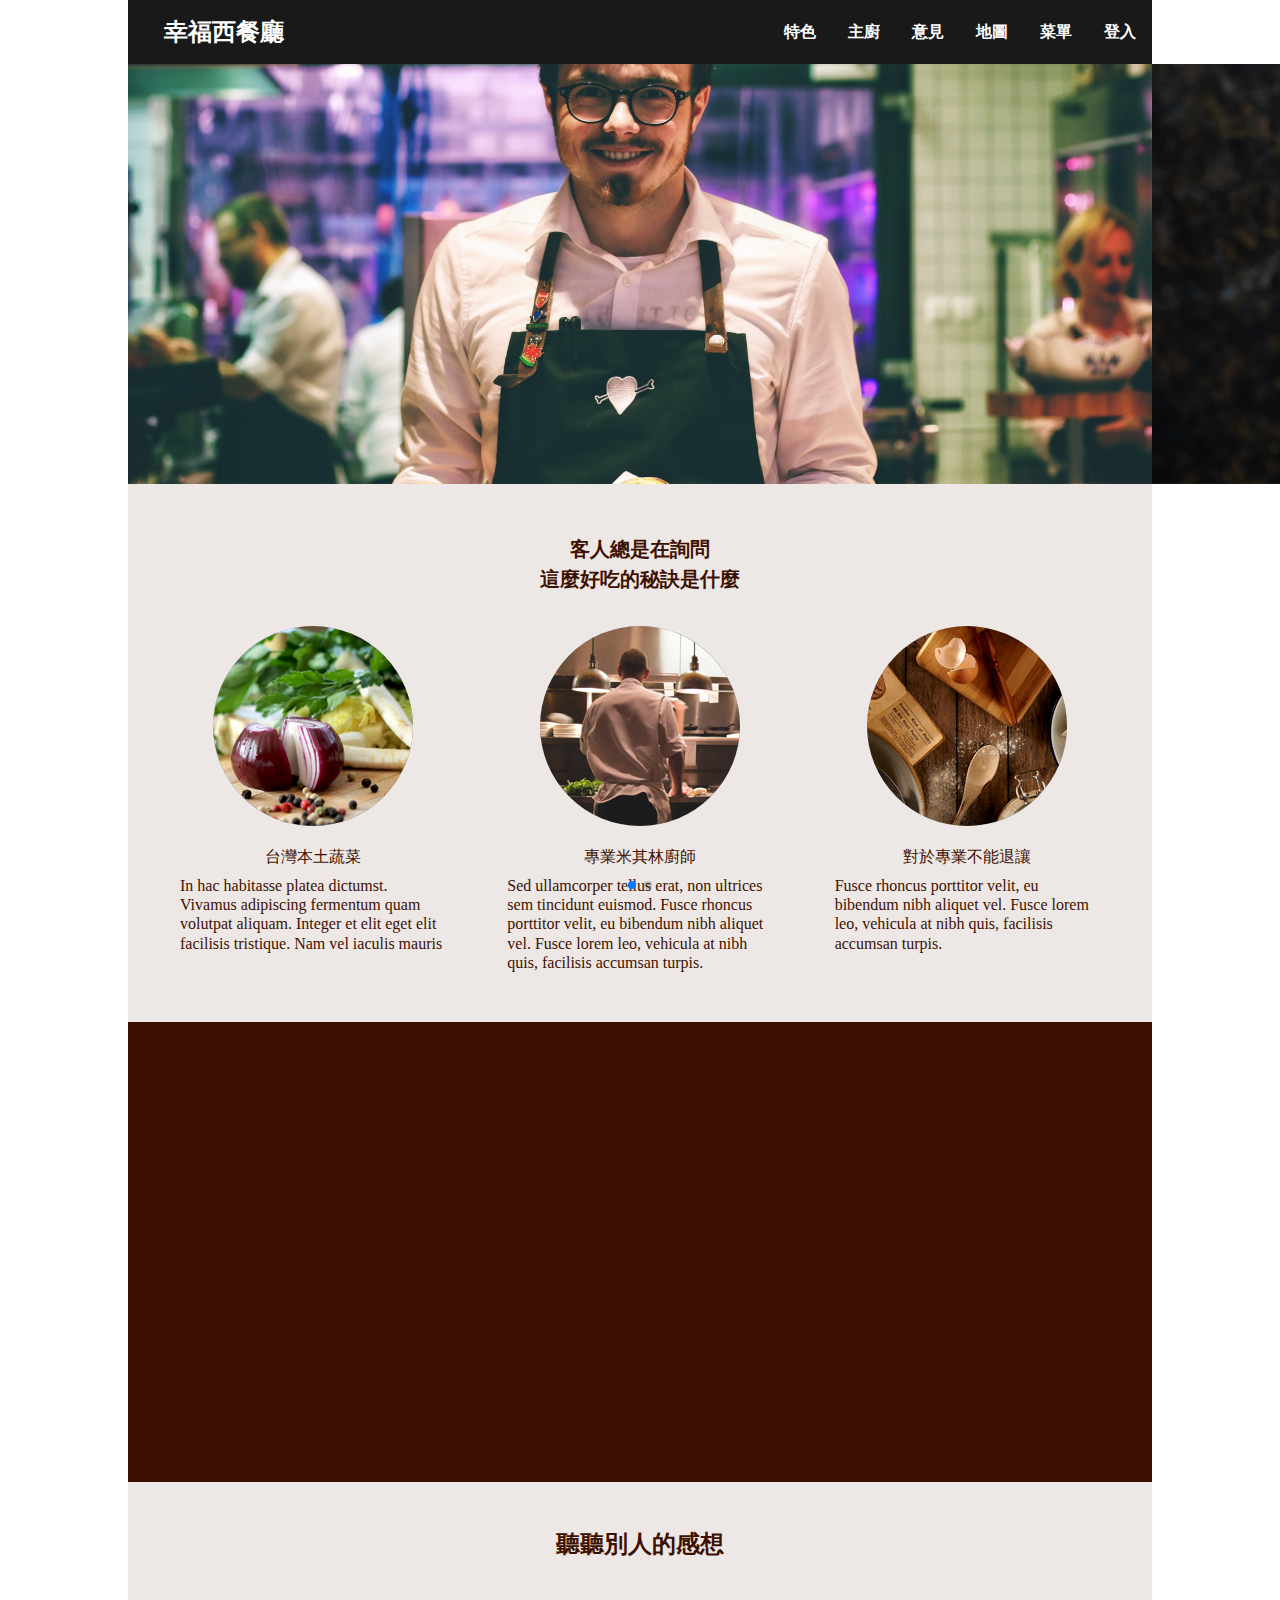
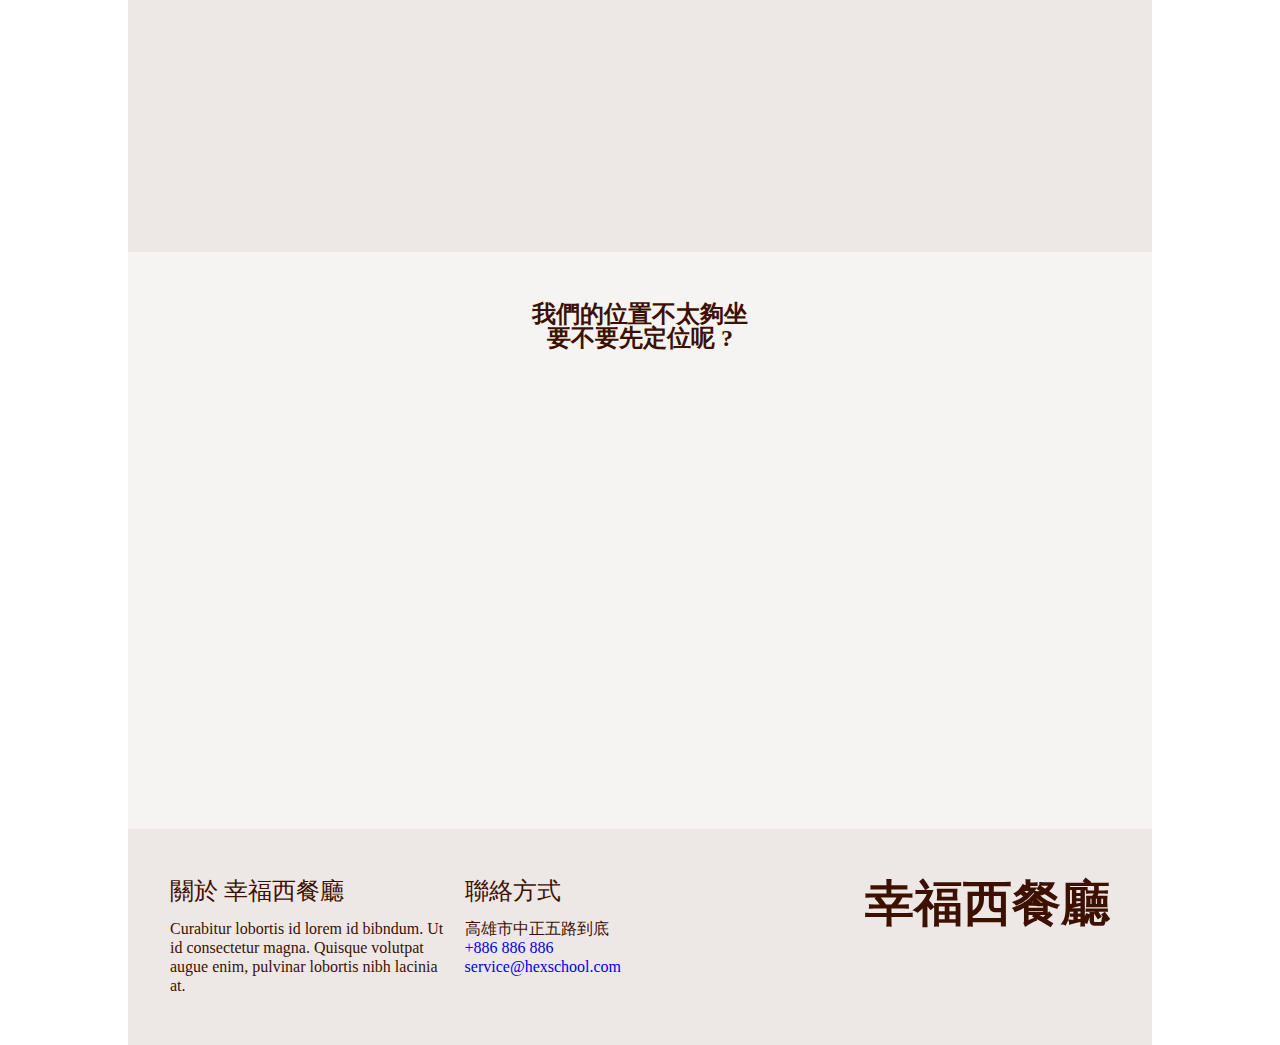
<file: index.html>
<!DOCTYPE html>
<html lang="en">

<head>
    <meta charset="UTF-8">
    <meta http-equiv="X-UA-Compatible" content="IE=edge">
    <meta name="viewport" content="width=device-width, initial-scale=1.0">
    <meta property="og:type" content="website" />
    <meta name="keywords" content="六角西餐廳,漢堡,六角漢堡,咬一口就無法忘懷的漢堡">
    <meta property="og:description" content="咬一口就無法忘懷的漢堡">
    <title>幸福西餐廳</title>
    <link rel="stylesheet" href="css/all.css">
    <link rel="stylesheet" href="https://use.fontawesome.com/releases/v5.1.0/css/all.css"
        integrity="sha384-lKuwvrZot6UHsBSfcMvOkWwlCMgc0TaWr+30HWe3a4ltaBwTZhyTEggF5tJv8tbt" crossorigin="anonymous">
    <link rel="stylesheet" href="https://unpkg.com/swiper/swiper-bundle.min.css" />
</head>

<body>
    <div class="wrap">
        <div class="logo">
            <h1><a href="index.html">幸福西餐廳</a></h1>
            <ul>
                <li><a class="scrollTop" href="#feature">特色</a></li>
                <li><a class="scrollTop" href="#chef">主廚</a></li>
                <li><a class="scrollTop" href="#opinion">意見</a></li>
                <li><a class="scrollTop" href="#map">地圖</a></li>
                <li><a class="" href="index2.html">菜單</a></li>
                <li><a class="" href="Login.html">登入</a></li>
            </ul>
            <a class="phoneMenu" href=""><i class="fas fa-bars fa-2x"></i><i class="fas fa-times fa-2x"
                    style="display: none;"></i></a>


        </div>
        <div class="swiper-container">
            <div class="swiper-wrapper">
                <div class="swiper-slide"
                    style="background-image: url('assets/petr-sevcovic-e5Q5vWO55uU-unsplash.jpg');height:420px;background-size:cover;background-position: center ;">
                </div>
                <div class="swiper-slide"
                    style="background-image: url('assets/mike-PxJ9zkM2wdA-unsplash\ \(4\).jpg');height: 420px;background-size:cover;background-position: center ;">
                </div>
            </div>

            <!-- Add Pagination -->
            <div class="swiper-pagination"></div>
        </div>
        <div class="feature" id="feature">
            <div class="indexContainer">
                <h2 class="title">客人總是在詢問
                    <br>
                    這麼好吃的秘訣是什麼
                </h2>
                <ul>
                    <li class="wow animate__animated animate__slideInDown">
                        <img src="assets/feature_1.png" alt="">
                        <h3>台灣本土蔬菜</h3>
                        <p>
                            In hac habitasse platea dictumst. Vivamus adipiscing fermentum quam volutpat aliquam.
                            Integer et
                            elit eget elit facilisis tristique. Nam vel iaculis mauris
                        </p>
                    </li>
                    <li class="wow animate__animated animate__slideInDown">
                        <img src="assets/feature_2.png" alt="">
                        <h3>專業米其林廚師</h3>
                        <p>
                            Sed ullamcorper tellus erat, non ultrices sem tincidunt euismod. Fusce rhoncus porttitor
                            velit,
                            eu bibendum nibh aliquet vel. Fusce lorem leo, vehicula at nibh quis, facilisis accumsan
                            turpis.
                        </p>
                    </li>
                    <li class="wow animate__animated animate__slideInDown">
                        <img src="assets/feature_3.png" alt="">
                        <h3>對於專業不能退讓</h3>
                        <p>
                            Fusce rhoncus porttitor velit, eu bibendum nibh aliquet vel. Fusce lorem leo, vehicula
                            at
                            nibh
                            quis, facilisis accumsan turpis.
                        </p>
                    </li>
                </ul>
            </div>

        </div>
        <div class="chef" id="chef">
            <img class="wow animate__animated animate__zoomInLeft" data-wow-duration="1.5s"
                src="assets/main_chef_brown.png" alt="">
            <div class="introduction wow animate__animated animate__zoomInRight">
                <h3>今日主廚 : 帕金森 、 梅在帕</h3>
                <h4>Today Chef: h4ulm in Shock</h4>
                <p>Mauris non tempor quam, et lacinia sapien. Mauris accumsan eros eget libero posuere vulputate.
                    Etiam
                    elit elit, elementum sed varius at, adipiscing vitae est. Sed nec felis pellentesque, lacinia
                    dui
                    sed, ultricies sapien. Pellentesque orci lectus, consectetur vel posuere posuere, rutrum eu
                    ipsum.
                    Aliquam eget odio sed ligula iaculis consequat at eget orci. Mauris molestie sit amet metus
                    mattis
                    varius. Donec sit amet ligula eget nisi sodales egestas. Aliquam interdum dolor aliquet dolor
                    sollicitudin fermentum. Donec congue lorem a molestie bibendum.</p>
            </div>

        </div>
        <div class="opinion" id="opinion">
            <div class="indexContainer">
                <h2>聽聽別人的感想</h2>
                <ul class="feedback">
                    <li class="wow animate__animated animate__zoomIn" data-wow-duration="1.5s">
                        <img src="assets/avatar_1.png" alt="">
                        <div class="responsive">
                            <h3>高雄一口吃</h3>
                            <p>
                                自從吃了這家餐廳以後，我口水連續流了一個多月都沒停，下次不要再被我遇到，不然我一定連他們桌子都啃下去。
                            </p>
                            <h5>-- 產品經理</h5>
                        </div>

                    </li>
                    <li class="wow animate__animated animate__zoomIn" data-wow-duration="1.5s">
                        <img src="assets/avatar_2.png" alt="">
                        <div class="responsive">
                            <h3>廟口小霸王</h3>
                            <p>
                                自從吃了這家餐廳以後，我口水連續流了一個多月都沒停，下次不要再被我遇到，不然我一定連他們桌子都啃下去。
                            </p>
                            <h5>-- 金身道士</h5>
                        </div>
                    </li>
                    <li class="wow animate__animated animate__zoomIn" data-wow-duration="1.5s">
                        <img src="assets/avatar_3.png" alt="">
                        <div class="responsive">
                            <h3>春天也來了</h3>
                            <p>
                                自從吃了這家餐廳以後，我口水連續流了一個多月都沒停，下次不要再被我遇到，不然我一定連他們桌子都啃下去。
                            </p>
                            <h5>-- 美麗萬分</h5>
                        </div>
                    </li>
                </ul>
            </div>
        </div>
        <div class="map" id="map">
            <div class="indexContainer">
                <h2>
                    我們的位置不太夠坐
                    <br>
                    要不要先定位呢 ?
                </h2>
                <div class="mapContent">
                    <div class="mapImg wow animate__animated animate__heartBeat" data-wow-duration="1.5s">
                        <iframe
                            src="https://www.google.com/maps/embed?pb=!1m18!1m12!1m3!1d3614.9361218464574!2d121.43013241495854!3d25.036241783971317!2m3!1f0!2f0!3f0!3m2!1i1024!2i768!4f13.1!3m3!1m2!1s0x3442a7dd8be91eaf%3A0xe342a67d6574f896!2z5aSp5Li75pWZ6LyU5LuB5aSn5a24!5e0!3m2!1szh-TW!2stw!4v1616217083276!5m2!1szh-TW!2stw"
                            width="471px" height="388" style="border:0;" allowfullscreen="" loading="lazy"></iframe>
                    </div>

                    <form class="mapImg wow animate__animated animate__heartBeat" data-wow-duration="1.5s"
                        action="index.html" class="form">
                        <label for="name">姓名</label>
                        <input class="formInput" type="text" id="name" placeholder="六角講師吃尾牙">
                        <label for="tel">電話</label>
                        <input class="formInput" type="tel" id="tel" placeholder="02-1234567">
                        <label for="mail">信箱</label>
                        <input class="formInput" type="email" id="mail" placeholder="test@gmail.com">
                        <label for="number">人數</label>
                        <input class="formInput" type="number" id="number">
                        是否需要素食
                        <div class="radio">
                            <label for="yes">是</label>
                            <input type="radio" id="yes" name="2">
                            <label for="no">否</label>
                            <input type="radio" id="no" name="2">
                        </div>
                        <div class="btn">
                            <input type="button" class="cancel" value="取消">
                            <input type="button" class="submit" value="送出">
                        </div>
                </div>


                </form>

            </div>
        </div>
        <div class="footer">
            <div class="footerContainer">


                <div class="left">
                    <div class="about">
                        <h3>關於 幸福西餐廳</h3>
                        <p>Curabitur lobortis id lorem id bibndum.
                            Ut id consectetur magna. Quisque
                            volutpat augue enim, pulvinar lobortis
                            nibh lacinia at.</p>
                    </div>
                    <div class="contact">
                        <h3>聯絡方式</h3>
                        <ul>
                            <li> 高雄市中正五路到底</li>
                            <li><a href="tel:+">+886 886 886</a></li>
                            <li><a href="mailto:"> service@hexschool.com</a></li>
                        </ul>
                    </div>
                </div>
                <div class="right">
                    <h2>幸福西餐廳</h2>
                    <ul>
                        <li><a href=""><i class="fab fa-google-plus-square"></i></a></li>
                        <li><a href=""><i class="fab fa-twitter-square"></i></a></li>
                        <li><a href=""><i class="fab fa-facebook-square"></i></a></li>
                    </ul>
                </div>
            </div>
        </div>
        <div class="top">
            <i class="far fa-arrow-alt-circle-up"></i>
        </div>

    </div>
    <script src="jquery-3.6.0.min.js"></script>
    <script src="js/wow.min.js"></script>
    <script src="js/all.js"></script>

    <script src="https://unpkg.com/swiper/swiper-bundle.min.js"></script>
</body>

</html>
</file>
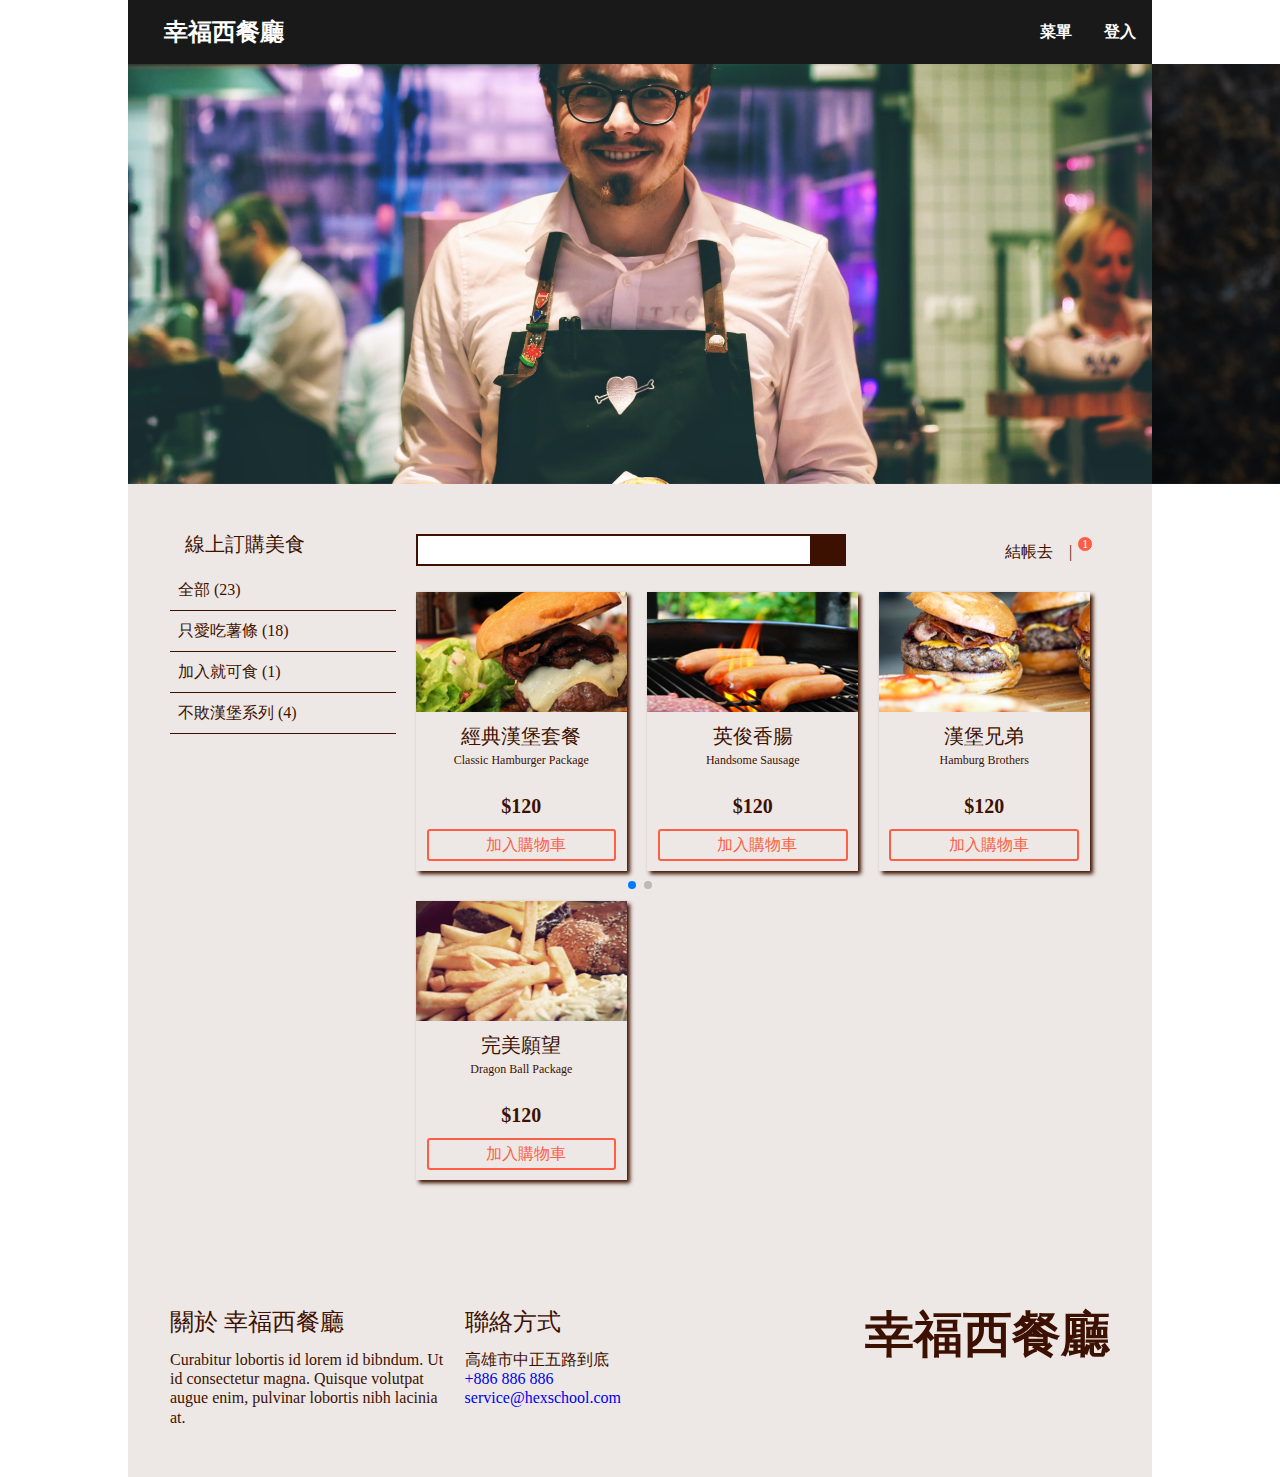
<file: index2.html>
<!DOCTYPE html>
<html lang="en">

<head>
    <meta charset="UTF-8">
    <meta http-equiv="X-UA-Compatible" content="IE=edge">
    <meta name="viewport" content="width=device-width, initial-scale=1.0">
    <meta property="og:type" content="website" />
    <meta name="keywords" content="六角西餐廳,漢堡,六角漢堡,咬一口就無法忘懷的漢堡">
    <meta property="og:description" content="咬一口就無法忘懷的漢堡">
    <title>幸福西餐廳</title>
    <link rel="stylesheet" href="css/all.css">
    <link rel="stylesheet" href="https://use.fontawesome.com/releases/v5.1.0/css/all.css"
        integrity="sha384-lKuwvrZot6UHsBSfcMvOkWwlCMgc0TaWr+30HWe3a4ltaBwTZhyTEggF5tJv8tbt" crossorigin="anonymous">
    <link rel="stylesheet" href="https://unpkg.com/swiper/swiper-bundle.min.css" />
</head>

<body>
    <div class="wrap">
        <div class="logo">
            <h1><a href="index.html">幸福西餐廳</a></h1>
            <ul>
                <li><a class="" href="index2.html">菜單</a></li>
                <li><a class="" href="Login.html">登入</a></li>
            </ul>
            <a class="phoneMenu" href=""><i class="fas fa-bars fa-2x"></i><i class="fas fa-times fa-2x"
                    style="display: none;"></i></a>
        </div>
        <div class="swiper-container">
            <div class="swiper-wrapper">
                <div class="swiper-slide"
                    style="background-image: url('assets/petr-sevcovic-e5Q5vWO55uU-unsplash.jpg');height:420px;background-size:cover;background-position: center ;">
                </div>
                <div class="swiper-slide"
                    style="background-image: url('assets/mike-PxJ9zkM2wdA-unsplash\ \(4\).jpg');height: 420px;background-size:cover;background-position: center ;">
                </div>
            </div>

            <!-- Add Pagination -->
            <div class="swiper-pagination"></div>
        </div>
        <section class="MenuContent">
            <div class="menu">
                <h3><i class="fas fa-leaf"></i>線上訂購美食</h3>
                <ul>
                    <li><a href="">全部 (23)</a></li>
                    <li><a href="">只愛吃薯條 (18)</a></li>
                    <li><a href="">加入就可食 (1)</a></li>
                    <li><a href="">不敗漢堡系列 (4)</a></li>
                </ul>
            </div>
            <div class="menuContent">
                <div class="topBar">
                    <form>
                        <input type="text">
                        <button><i class="fas fa-search"></i></button>
                    </form>
                    <div class="checkOut">
                        <a href="">結帳去</a>
                        <span class="line">|</span>
                        <a href="" class="shoppingCart">
                            <i class="fas fa-shopping-cart">
                            </i>
                            <span class="cartNumber">1</span>
                        </a>
                    </div>
                </div>
                <ul class="card">
                    <li>
                        <img src="assets/product_1.png" alt="">
                        <h3>經典漢堡套餐</h3>
                        <p class="underLine">Classic Hamburger Package</p>
                        <p class="price">$120</p>
                        <p class="addCart"><i class="fas fa-shopping-cart"></i>加入購物車</p>
                        <i class="far fa-heart"></i>
                    </li>
                    <li>
                        <img src="assets/product_2.png" alt="">
                        <h3>英俊香腸</h3>
                        <p class="underLine">Handsome Sausage</p>
                        <p class="price">$120</p>
                        <p class="addCart"><i class="fas fa-shopping-cart"></i>加入購物車</p>
                        <i class="far fa-heart"></i>
                    </li>
                    <li>
                        <img src="assets/product_3.png" alt="">
                        <h3>漢堡兄弟</h3>
                        <p class="underLine">Hamburg Brothers</p>
                        <p class="price">$120</p>
                        <p class="addCart"><i class="fas fa-shopping-cart"></i>加入購物車</p>
                        <i class="far fa-heart"></i>
                    </li>
                    <li>
                        <img src="assets/product_4.png" alt="">
                        <h3>完美願望</h3>
                        <p class="underLine">Dragon Ball Package</p>
                        <p class="price">$120</p>
                        <p class="addCart"><i class="fas fa-shopping-cart"></i>加入購物車</p>
                        <i class="far fa-heart"></i>
                    </li>
                </ul>
            </div>
        </section>
        <div class="footer">
            <div class="footerContainer">
                <div class="left">
                    <div class="about">
                        <h3>關於 幸福西餐廳</h3>
                        <p>Curabitur lobortis id lorem id bibndum.
                            Ut id consectetur magna. Quisque
                            volutpat augue enim, pulvinar lobortis
                            nibh lacinia at.</p>
                    </div>
                    <div class="contact">
                        <h3>聯絡方式</h3>
                        <ul>
                            <li> 高雄市中正五路到底</li>
                            <li><a href="tel:+"> +886 886 886</a></li>
                            <li><a href="mailto:">service@hexschool.com</a></li>
                        </ul>
                    </div>
                </div>
                <div class="right">
                    <h2>幸福西餐廳</h2>
                    <ul>
                        <li><a href=""><i class="fab fa-google-plus-square"></i></a></li>
                        <li><a href=""><i class="fab fa-twitter-square"></i></a></li>
                        <li><a href=""><i class="fab fa-facebook-square"></i></a></li>
                    </ul>
                </div>
            </div>
        </div>
        <div class="top">
            <i class="far fa-arrow-alt-circle-up"></i>
        </div>
    </div>
    <script src="jquery-3.6.0.min.js"></script>
    <script src="js/all.js"></script>
    <script src="https://unpkg.com/swiper/swiper-bundle.min.js"></script>
</body>

</html>
</file>
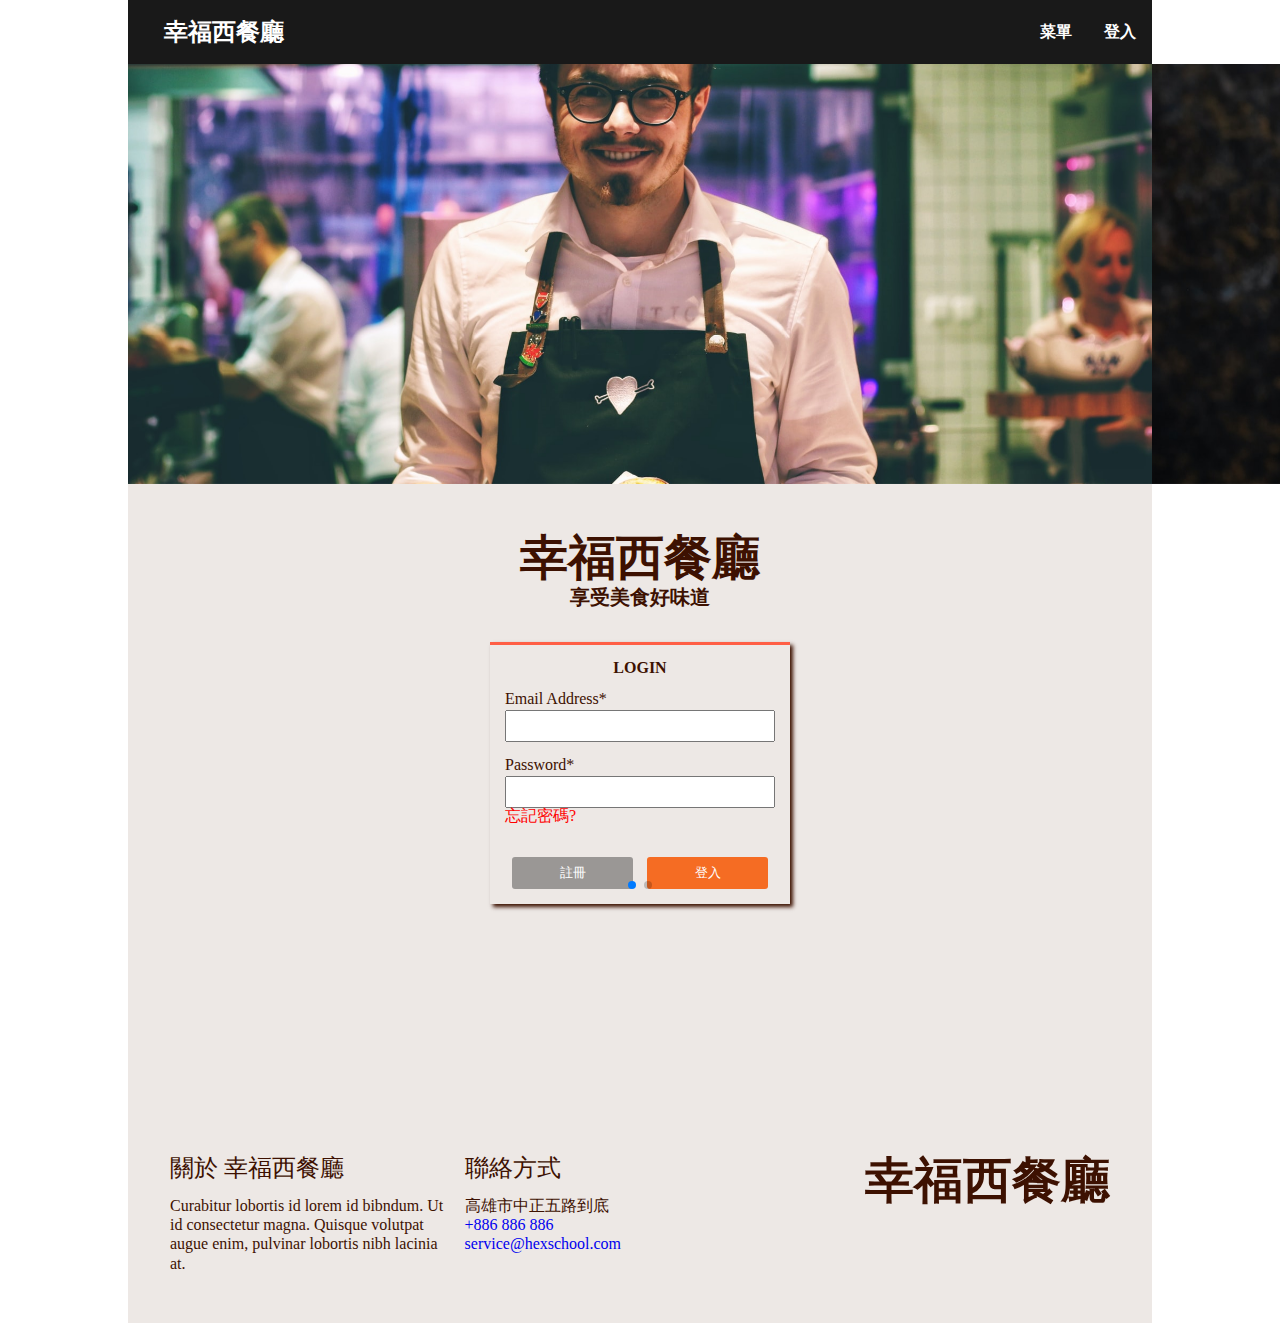
<file: Login.html>
<!DOCTYPE html>
<html lang="en">

<head>
    <meta charset="UTF-8">
    <meta http-equiv="X-UA-Compatible" content="IE=edge">
    <meta name="viewport" content="width=device-width, initial-scale=1.0">
    <meta property="og:type" content="website" />
    <meta name="keywords" content="六角西餐廳,漢堡,六角漢堡,咬一口就無法忘懷的漢堡">
    <meta property="og:description" content="咬一口就無法忘懷的漢堡">
    <title>幸福西餐廳</title>
    <link rel="stylesheet" href="css/all.css">
    <link rel="stylesheet" href="https://use.fontawesome.com/releases/v5.1.0/css/all.css"
        integrity="sha384-lKuwvrZot6UHsBSfcMvOkWwlCMgc0TaWr+30HWe3a4ltaBwTZhyTEggF5tJv8tbt" crossorigin="anonymous">
    <link rel="stylesheet" href="https://unpkg.com/swiper/swiper-bundle.min.css" />
</head>

<body>
    <div class="wrap">
        <div class="logo">
            <h1><a href="index.html">幸福西餐廳</a></h1>
            <ul>
                <li><a class="" href="index2.html">菜單</a></li>
                <li><a class="" href="Login.html">登入</a></li>
            </ul>
            <a class="phoneMenu" href=""><i class="fas fa-bars fa-2x"></i><i class="fas fa-times fa-2x"
                    style="display: none;"></i></a>
        </div>
        <div class="swiper-container">
            <div class="swiper-wrapper">
                <div class="swiper-slide"
                    style="background-image: url('assets/petr-sevcovic-e5Q5vWO55uU-unsplash.jpg');height:420px;background-size:cover;background-position: center ;">
                </div>
                <div class="swiper-slide"
                    style="background-image: url('assets/mike-PxJ9zkM2wdA-unsplash\ \(4\).jpg');height: 420px;background-size:cover;background-position: center ;">
                </div>
            </div>

            <!-- Add Pagination -->
            <div class="swiper-pagination"></div>
        </div>
        <section class="loginContent">
            <h2>幸福西餐廳</h2>
            <p>享受美食好味道</p>
            <form class="login">
                <h3>LOGIN</h3>
                <div class="email">
                    <label for="">Email Address*</label>
                    <br>
                    <input type="text">
                    <i class="far fa-envelope"></i>
                </div>
                <div class="password">
                    <label for="">Password*</label>
                    <br>
                    <input type="text">
                    <a href="">忘記密碼?</a>
                    <i class="fas fa-lock"></i>
                </div>
                <div class="loginBtn">
                    <input class="BtnRegister" type="button" value="註冊">
                    <input class="BtnLogin" type="button" value="登入">
                </div>

            </form>
        </section>
        <div class="footer">
            <div class="footerContainer">
                <div class="left">
                    <div class="about">
                        <h3>關於 幸福西餐廳</h3>
                        <p>Curabitur lobortis id lorem id bibndum.
                            Ut id consectetur magna. Quisque
                            volutpat augue enim, pulvinar lobortis
                            nibh lacinia at.</p>
                    </div>
                    <div class="contact">
                        <h3>聯絡方式</h3>
                        <ul>
                            <li> 高雄市中正五路到底</li>
                            <li><a href="tel:+"> +886 886 886</a></li>
                            <li><a href="mailto:"> service@hexschool.com</a></li>
                        </ul>
                    </div>
                </div>
                <div class="right">
                    <h2>幸福西餐廳</h2>
                    <ul>
                        <li><a href=""><i class="fab fa-google-plus-square"></i></a></li>
                        <li><a href=""><i class="fab fa-twitter-square"></i></a></li>
                        <li><a href=""><i class="fab fa-facebook-square"></i></a></li>
                    </ul>
                </div>
            </div>
        </div>
        <div class="top">
            <i class="far fa-arrow-alt-circle-up"></i>
        </div>
    </div>
    <script src="jquery-3.6.0.min.js"></script>
    <script src="js/all.js"></script>
    <script src="https://unpkg.com/swiper/swiper-bundle.min.js"></script>

</body>

</html>
</file>
<file: css/all.css>
/* http://meyerweb.com/eric/tools/css/reset/ 
   v2.0 | 20110126
   License: none (public domain)
*/
html, body, div, span, applet, object, iframe, h1, h2, h3, h4, h5, h6, p, blockquote, pre, a, abbr, acronym, address, big, cite, code, del, dfn, em, img, ins, kbd, q, s, samp, small, strike, strong, sub, sup, tt, var, b, u, i, center, dl, dt, dd, ol, ul, li, fieldset, form, label, legend, table, caption, tbody, tfoot, thead, tr, th, td, article, aside, canvas, details, embed, figure, figcaption, footer, header, hgroup, menu, nav, output, ruby, section, summary, time, mark, audio, video {
  margin: 0;
  padding: 0;
  border: 0;
  font-size: 100%;
  font: inherit;
  vertical-align: baseline;
}

/* HTML5 display-role reset for older browsers */
article, aside, details, figcaption, figure, footer, header, hgroup, menu, nav, section {
  display: block;
}

body {
  line-height: 1;
}

ol, ul {
  list-style: none;
}

blockquote, q {
  quotes: none;
}

blockquote:before, blockquote:after, q:before, q:after {
  content: "";
  content: none;
}

table {
  border-collapse: collapse;
  border-spacing: 0;
}

img {
  max-width: 100%;
  height: auto;
}

*, *::before, *::after {
  box-sizing: border-box;
}

a {
  text-decoration: none;
}

body {
  font-family: "Microsoft JhengHei";
}

.wrap {
  max-width: 1024px;
  margin: auto;
}

.logo {
  position: sticky;
  top: 0;
  z-index: 101;
  background: black;
  display: flex;
  justify-content: space-between;
  align-items: center;
  opacity: 0.9;
}
.logo h1 a {
  font-size: 24px;
  display: block;
  padding: 20px 16px;
  margin-left: 20px;
}
.logo a {
  color: white;
  font-weight: bold;
}
.logo ul {
  display: flex;
}
.logo ul a {
  padding: 20px 16px;
  display: block;
}
.logo ul a.active {
  box-shadow: 0 3px 0 #e0dd05;
}

.phoneMenu {
  display: none;
}

@media (max-width: 768px) {
  .logo ul {
    flex-direction: column;
    max-height: 0px;
    overflow: hidden;
    position: absolute;
    top: 52px;
    z-index: 100;
    left: 0;
    right: 0;
    background: black;
    transition: all 1.2s;
  }
  .logo ul li:hover {
    background: #3D1101;
  }
  .logo ul a {
    color: white;
  }

  .phoneMenu {
    display: block;
    margin-right: 20px;
  }

  .menu-show .logo ul {
    max-height: 400px;
  }
}
@media (max-width: 768px) {
  .swiper-container {
    height: 350px;
  }
}
.footerContainer {
  padding: 50px 21px;
  display: flex;
  flex-wrap: wrap;
}

.footer {
  background: #EDE8E5;
  color: #3D1101;
}
.footer h3 {
  font-size: 24px;
  margin-bottom: 16px;
}
.footer p,
.footer li {
  line-height: 1.2;
}

.left {
  display: flex;
  flex-wrap: wrap;
  width: 50%;
}

.about {
  width: 60%;
  padding-left: 21px;
}

.contact {
  width: 40%;
  padding-left: 21px;
}

.right {
  width: 50%;
  text-align: right;
  padding-right: 21px;
}
.right h2 {
  font-size: 49px;
  font-weight: bold;
}
.right ul {
  display: flex;
  justify-content: flex-end;
  padding-top: 22px;
}
.right li {
  padding-left: 12px;
}

.fab {
  font-size: 36px;
}

.fa-google-plus-square {
  color: #db4437;
}

.fa-twitter-square {
  color: #47ade1;
}

.fa-facebook-square {
  color: #3a5795;
}

@media (max-width: 768px) {
  .footer h3 {
    font-size: 18px;
  }
  .footer h2 {
    font-size: 43px;
  }
  .footer p,
.footer li {
    font-size: 13px;
  }
}
@media (max-width: 568px) {
  .left {
    width: 100%;
  }

  .about {
    width: 100%;
    margin-bottom: 30px;
  }

  .contact {
    width: 100%;
    margin-bottom: 30px;
  }

  .right {
    width: 100%;
  }
}
.feature {
  text-align: center;
  background: #EDE8E5;
  color: #3D1101;
}
.feature img {
  border-radius: 50%;
}
.feature ul {
  display: flex;
  flex-wrap: wrap;
}
.feature li {
  width: 33.333333%;
  padding: 0 31px;
}
.feature li h3 {
  padding-top: 20px;
  padding-bottom: 11px;
}
.feature li p {
  text-align: left;
  line-height: 1.2;
}

.title {
  font-size: 20px;
  line-height: 1.5;
  font-weight: bold;
  margin-bottom: 32px;
}

@media (max-width: 768px) {
  .feature li {
    width: 49.999999%;
    margin-bottom: 20px;
  }
}
@media (max-width: 568px) {
  .feature li {
    width: 100%;
  }
}
.chef {
  background: #3D1101;
  display: flex;
  flex-wrap: wrap;
  align-items: center;
}
.chef img {
  width: 49.99999%;
  height: 460px;
  padding-left: 42px;
}

.introduction {
  width: 49.99999%;
  padding-left: 25px;
  padding-right: 77px;
}
.introduction h3 {
  color: white;
  font-size: 20px;
}
.introduction h4 {
  color: white;
  padding-bottom: 16px;
  padding-top: 10px;
}
.introduction p {
  color: white;
  line-height: 1.2;
}

@media (max-width: 768px) {
  .chef img {
    width: 100%;
    padding-left: 0;
  }

  .introduction {
    padding-top: 20px;
    padding-bottom: 20px;
    width: 100%;
  }
}
.indexContainer {
  padding: 50px 21px;
}

.opinion {
  background: #EDE8E5;
}
.opinion h2 {
  text-align: center;
  color: #3D1101;
  font-size: 24px;
  padding-bottom: 51px;
  font-weight: bold;
}

.feedback {
  display: flex;
  flex-wrap: wrap;
}
.feedback li {
  display: flex;
  width: 33.333333%;
  align-items: flex-start;
  padding-left: 21px;
  padding-right: 21px;
}
.feedback img {
  border-radius: 50%;
  margin-right: 13px;
}

.responsive {
  color: #3d1101;
  padding-top: 20px;
  line-height: 1.2;
}
.responsive h3 {
  font-size: 18px;
  padding-bottom: 22px;
}
.responsive h5 {
  text-align: right;
  padding-top: 16px;
}

@media (max-width: 768px) {
  .feedback li {
    width: 49.99999%;
    margin-bottom: 20px;
  }
}
@media (max-width: 568px) {
  .feedback li {
    width: 100%;
  }
}
.map {
  background: #f6f4f3;
}
.map h2 {
  text-align: center;
  color: #3D1101;
  font-size: 24px;
  padding-bottom: 38px;
  font-weight: bold;
}

.mapContent {
  display: flex;
  flex-wrap: wrap;
}

.mapImg {
  width: 49.999999%;
}

.mapForm {
  width: 49.999999%;
  color: #3D1101;
  flex-direction: column;
  padding-left: 20px;
}

.formInput {
  width: 100%;
  height: 32px;
  background: #ffffff;
  border: 1px solid #cccccc;
  box-shadow: inset 0px 1px 0px 0px #ececec;
  border-radius: 3px;
  margin-bottom: 10px;
  margin-top: 10px;
  padding-left: 14px;
}

.radio {
  display: flex;
  margin-top: 8px;
}
.radio input {
  margin-right: 36px;
}

.btn {
  text-align: right;
  padding-top: 44px;
}
.btn input {
  width: 70px;
  height: 32px;
  border: none;
  color: white;
}
.btn input:hover {
  cursor: pointer;
}

.cancel {
  background: rgba(0, 0, 0, 0.35);
  border-radius: 3px;
}

.submit {
  background: #F56C23;
  border-radius: 3px;
}

@media (max-width: 568px) {
  .mapImg {
    width: 100%;
    margin-bottom: 20px;
  }

  .mapForm {
    width: 100%;
    padding-left: 0%;
  }

  .formInput {
    width: 100%;
  }
}
.MenuContent {
  min-height: calc(100vh - 278px);
  display: flex;
  padding: 50px 42px;
  background: #EDE8E5;
  color: #3D1101;
  flex-wrap: wrap;
}

.menu {
  width: 24%;
}
.menu h3 {
  font-size: 20px;
  margin-bottom: 16px;
}
.menu li:hover {
  background: #3D1101;
}
.menu a {
  display: block;
  color: #3D1101;
  line-height: 32px;
  border-bottom: 1px solid #3D1101;
  padding: 4px 8px;
}
.menu a:hover {
  color: white;
}

@media (max-width: 768px) {
  .menu h3 {
    font-size: 14px;
  }
  .menu a {
    font-size: 12px;
  }
}
@media (max-width: 568px) {
  .menu {
    width: 100%;
    margin-bottom: 20px;
  }
  .menu h3 {
    font-size: 20px;
    text-align: center;
  }
  .menu a {
    font-size: 16px;
  }
}
.fa-leaf {
  margin-right: 15px;
}

.menuContent {
  width: 76%;
  padding: 0 10px;
}

@media (max-width: 568px) {
  .menuContent {
    width: 100%;
    padding: 0;
  }
}
.topBar {
  display: flex;
  flex-wrap: wrap;
  align-items: center;
}
.topBar form {
  width: 62%;
  display: flex;
  margin-left: 10px;
}
.topBar input {
  height: 32px;
  border: 2px solid #3D1101;
  width: 100%;
  border-radius: 0;
}
.topBar button {
  background: #3D1101;
  color: white;
  border: none;
  width: 36px;
  height: 32px;
  border-radius: 0;
}

@media (max-width: 568px) {
  .topBar form {
    width: 100%;
    margin-bottom: 20px;
    margin-left: 0;
  }
}
.fa-search {
  font-size: 19px;
}

.shoppingCart {
  position: relative;
  font-size: 20px;
}

.checkOut {
  width: 35%;
  text-align: right;
}
.checkOut a {
  color: #3D1101;
}

@media (max-width: 568px) {
  .checkOut {
    width: 100%;
  }
}
.line {
  padding-left: 12px;
  padding-right: 17px;
}

.cartNumber {
  display: flex;
  align-items: center;
  justify-content: center;
  font-size: 12px;
  background: #FF5E45;
  border: 1px solid #EFE9E7;
  color: white;
  width: 16px;
  height: 16px;
  border-radius: 50%;
  position: absolute;
  top: -3px;
  right: -4px;
}

.card {
  display: flex;
  flex-wrap: wrap;
  margin-top: 26px;
  text-align: center;
}
.card img {
  height: 120px;
  object-fit: cover;
}
.card li {
  width: 30.3333%;
  margin-right: 1.5%;
  margin-left: 1.5%;
  margin-bottom: 30px;
  box-shadow: 3px 3px 4px 0;
  position: relative;
}
.card h3 {
  font-size: 20px;
  margin-top: 11px;
}

@media (max-width: 768px) {
  .card li {
    width: 46.3333%;
  }
}
@media (max-width: 568px) {
  .card li {
    width: 100%;
  }
  .card img {
    width: 100%;
  }
}
.underLine {
  font-size: 12px;
  margin-top: 8px;
  position: relative;
}
.underLine ::after {
  content: "";
  border-bottom: 1px solid #3D1101;
  width: 90px;
  position: absolute;
  top: 22px;
  left: 50%;
  transform: translateX(-50%);
}

.price {
  padding-top: 30px;
  font-size: 20px;
  font-weight: bold;
}

.addCart {
  width: 90%;
  margin-top: 13px;
  border: 2px solid #FF5E45;
  color: #FF5E45;
  padding: 6px 0;
  margin-bottom: 10px;
  border-radius: 3px;
  margin-left: 5%;
}
.addCart i {
  padding-right: 9px;
}

.addCart:hover {
  background: #FF5E45;
  cursor: pointer;
  color: white;
}

.fa-heart {
  position: absolute;
  top: 9px;
  left: 9px;
  color: white;
}

.loginContent {
  min-height: calc(100vh - 278px);
  background: #ede8e5;
  padding: 50px 0;
  color: #3D1101;
  display: flex;
  flex-direction: column;
  align-items: center;
}
.loginContent h2 {
  font-size: 48px;
  font-weight: bold;
  margin-bottom: 5px;
}
.loginContent p {
  font-size: 20px;
  font-weight: bold;
  margin-bottom: 35px;
}

.login {
  max-width: 300px;
  box-shadow: 3px 3px 4px 0;
  padding: 15px 15px;
  border-top: 3px solid #FF5E45;
}
.login h3 {
  font-weight: bold;
  text-align: center;
}
.login input {
  margin-top: 3px;
  width: 100%;
  height: 32px;
}
.login a {
  color: red;
}

.email {
  margin-top: 15px;
  position: relative;
}
.email input {
  padding-left: 30px;
}

.password {
  margin-top: 15px;
  margin-bottom: 30px;
  position: relative;
}
.password input {
  padding-left: 30px;
}

.loginBtn {
  display: flex;
  justify-content: space-around;
}
.loginBtn input {
  width: 45%;
  border: none;
  color: white;
  border-radius: 3px;
}
.loginBtn input:hover {
  cursor: pointer;
}

.BtnRegister {
  background: rgba(0, 0, 0, 0.35);
}

.BtnLogin {
  background: #F56C23;
}

.fa-envelope {
  position: absolute;
  top: 58%;
  left: 9px;
  opacity: 0.5;
  font-size: 9px;
}

.fa-lock {
  position: absolute;
  top: 44%;
  left: 9px;
  opacity: 0.5;
  font-size: 9px;
}

.top {
  position: fixed;
  right: 30px;
  bottom: 30px;
  font-size: 50px;
  transition: all 1.2s;
  opacity: 0;
  transform: translateY(50px);
}

.top:hover {
  cursor: pointer;
}

.animate {
  opacity: 0;
  transition: all 1.2s;
  transform: translateY(50px);
}

.animate2 {
  opacity: 0;
  transition: all 1.2s;
  transform: translateX(-100px);
}

.animate3 {
  opacity: 0;
  transition: all 1.2s;
  transform: translateX(100px);
}

.fadeIn {
  opacity: 1;
  transform: translateY(0);
}

.fadeX {
  opacity: 1;
  transform: translateX(0);
}
</file>
